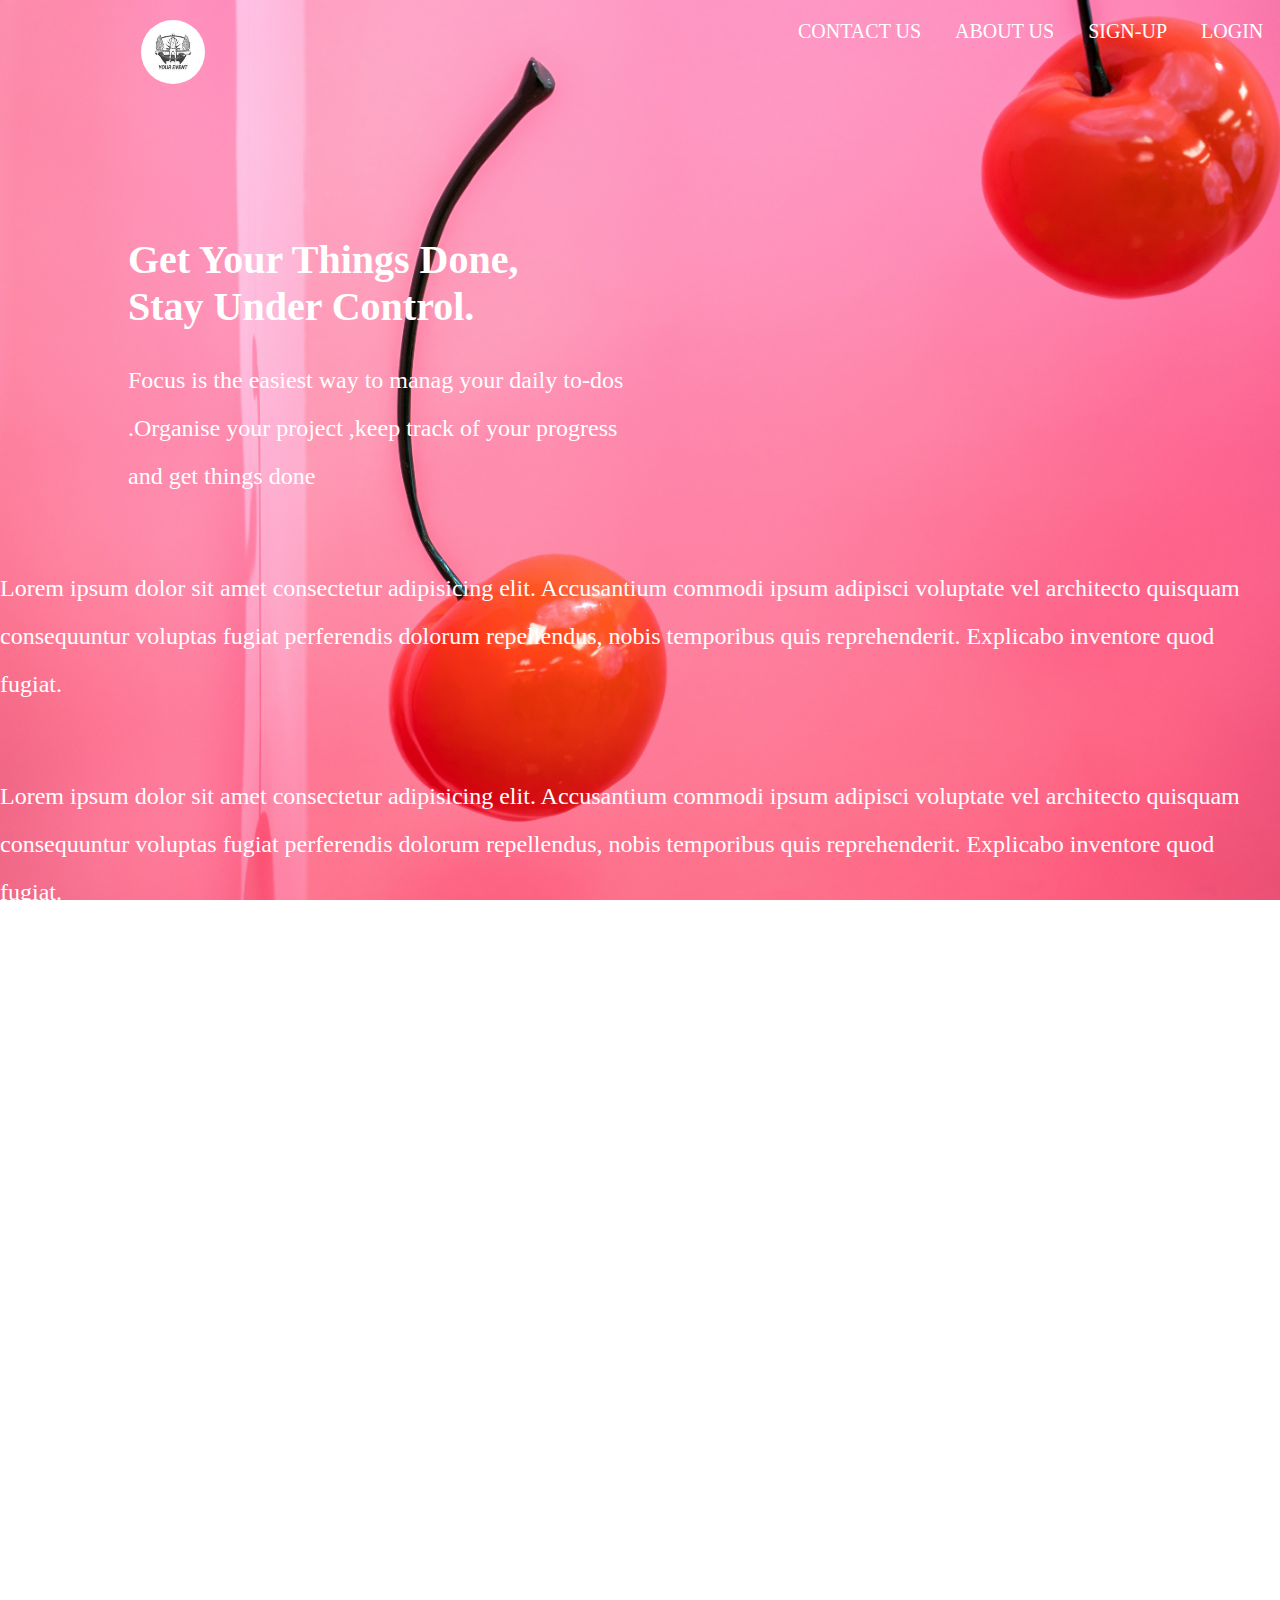
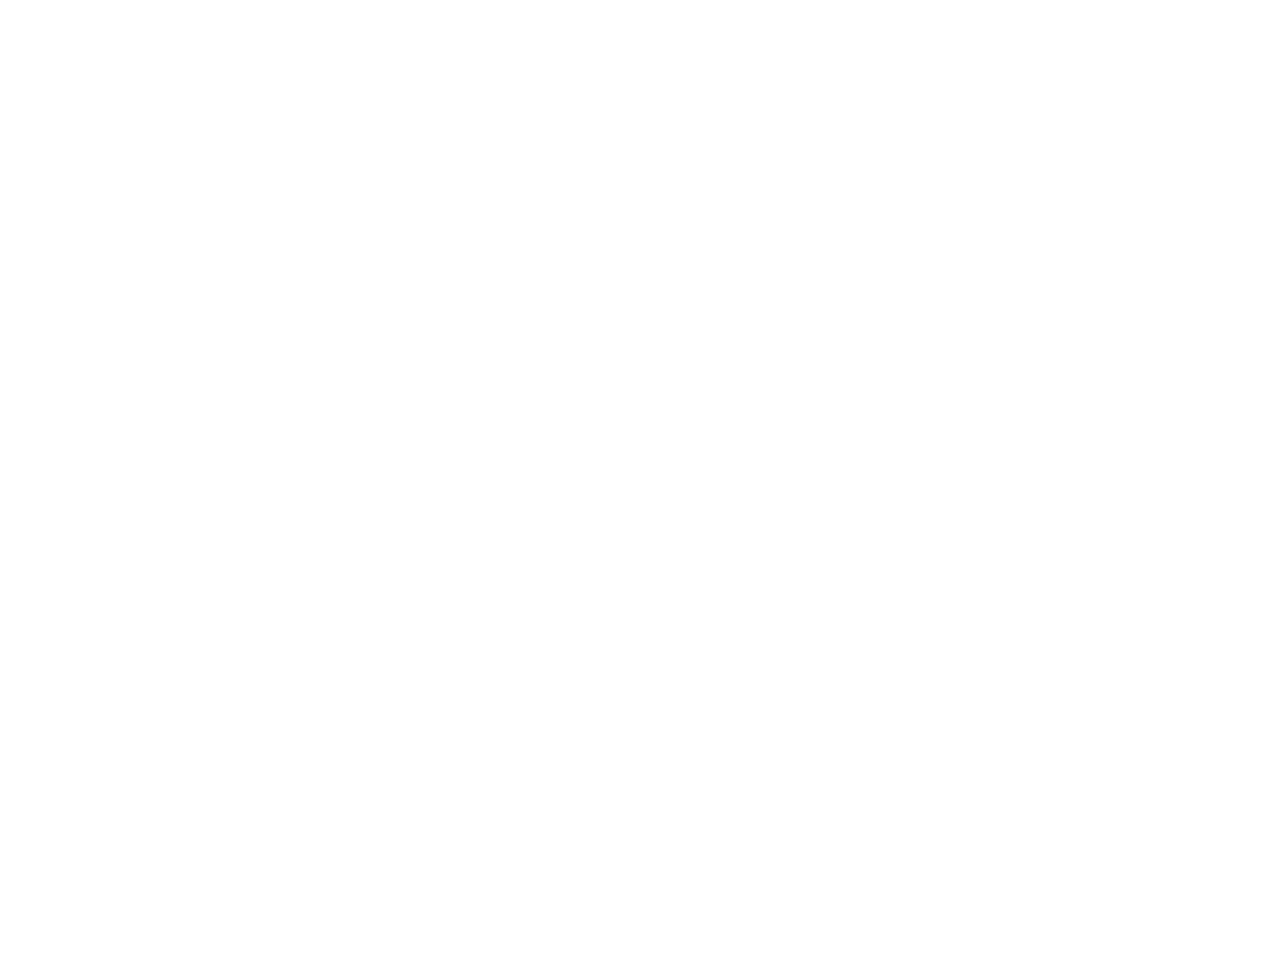
<file: index.html>
<html lang="en">
<head>
    <meta charset="UTF-8">
    <meta http-equiv="X-UA-Compatible" content="IE=edge">
    <meta name="viewport" content="width=device-width, initial-scale=1.0">
    <title>Hero Section</title>
    <link rel="stylesheet" href="./styles.css">
</head>
<body>
    <section class="section1">
        <nav class="nav">
            <img src="./logo.jpg" alt="my logo ">
            <a id="a1" href="#">CONTACT US</a>
            <a id="a2" href="#">ABOUT US</a>
            
                <a id="a3" href="./formhtmlcss.html" target="-blank">SIGN-UP</a>
            
    
                <a  id="a4" href="./login.html" target="-blank">LOGIN</a>
    
            
        </nav>
    </section>
    <section class="section2">
        <h1>Get Your Things Done, <br>Stay Under Control.</h1>
        <p>Focus is the easiest way to manag your daily to-dos .Organise your project ,keep track of your progress and get things done</p>
    </section>
    <p>Lorem ipsum dolor sit amet consectetur adipisicing elit. Accusantium commodi ipsum adipisci voluptate vel architecto quisquam consequuntur voluptas fugiat perferendis dolorum repellendus, nobis temporibus quis reprehenderit. Explicabo inventore quod fugiat.</p>
    <p>Lorem ipsum dolor sit amet consectetur adipisicing elit. Accusantium commodi ipsum adipisci voluptate vel architecto quisquam consequuntur voluptas fugiat perferendis dolorum repellendus, nobis temporibus quis reprehenderit. Explicabo inventore quod fugiat.</p>

    <p>Lorem ipsum dolor sit amet consectetur adipisicing elit. Accusantium commodi ipsum adipisci voluptate vel architecto quisquam consequuntur voluptas fugiat perferendis dolorum repellendus, nobis temporibus quis reprehenderit. Explicabo inventore quod fugiat.</p>
    <p>Lorem ipsum dolor sit amet consectetur adipisicing elit. Accusantium commodi ipsum adipisci voluptate vel architecto quisquam consequuntur voluptas fugiat perferendis dolorum repellendus, nobis temporibus quis reprehenderit. Explicabo inventore quod fugiat.</p>
    <p>Lorem ipsum dolor sit amet consectetur adipisicing elit. Accusantium commodi ipsum adipisci voluptate vel architecto quisquam consequuntur voluptas fugiat perferendis dolorum repellendus, nobis temporibus quis reprehenderit. Explicabo inventore quod fugiat.</p>
    <p>Lorem ipsum dolor sit amet consectetur adipisicing elit. Accusantium commodi ipsum adipisci voluptate vel architecto quisquam consequuntur voluptas fugiat perferendis dolorum repellendus, nobis temporibus quis reprehenderit. Explicabo inventore quod fugiat.</p>
    <p>Lorem ipsum dolor sit amet consectetur adipisicing elit. Accusantium commodi ipsum adipisci voluptate vel architecto quisquam consequuntur voluptas fugiat perferendis dolorum repellendus, nobis temporibus quis reprehenderit. Explicabo inventore quod fugiat.</p>
    <p>Lorem ipsum dolor sit amet consectetur adipisicing elit. Accusantium commodi ipsum adipisci voluptate vel architecto quisquam consequuntur voluptas fugiat perferendis dolorum repellendus, nobis temporibus quis reprehenderit. Explicabo inventore quod fugiat.</p>
    <p>Lorem ipsum dolor sit amet consectetur adipisicing elit. Accusantium commodi ipsum adipisci voluptate vel architecto quisquam consequuntur voluptas fugiat perferendis dolorum repellendus, nobis temporibus quis reprehenderit. Explicabo inventore quod fugiat.</p>
    <p>Lorem ipsum dolor sit amet consectetur adipisicing elit. Accusantium commodi ipsum adipisci voluptate vel architecto quisquam consequuntur voluptas fugiat perferendis dolorum repellendus, nobis temporibus quis reprehenderit. Explicabo inventore quod fugiat.</p>

</body>
</html>
</file>
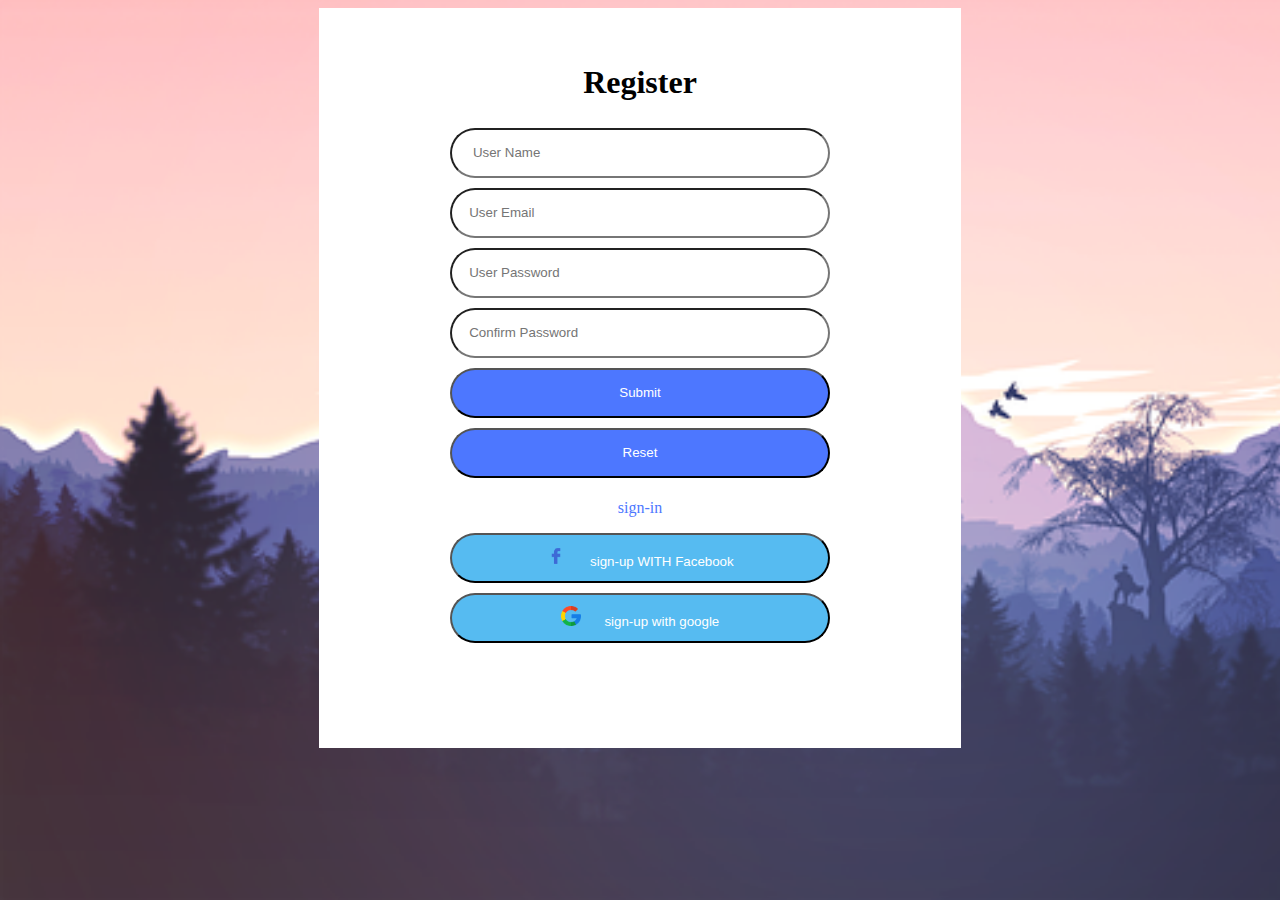
<file: formhtmlcss.html>
<html lang="en">
<head>
    <meta charset="UTF-8">
    <meta http-equiv="X-UA-Compatible" content="IE=edge">
    <meta name="viewport" content="width=device-width, initial-scale=1.0">
    <link rel="stylesheet" href="./htmlcssform.css">
    <title>sign-up</title>
</head>
<body>
    <form action="">
        <h1>Register</h1>
        <input type="text "name="user name" placeholder="     User Name"><br>
        <input type="email"name="user email"placeholder="    User Email" ><br>
        <input type="password" name="user password"placeholder="    User Password"><br>
        <input type="password"name="confirm pass"placeholder="    Confirm Password"><br>
        <input id="submit-btn" type="submit" name="register" >
        <input id="submit-btn" type="reset" name="reset" >
        <p>sign-in</p>
       
        <button id="facebook-btn"><img src="./facebook.png" alt=""> sign-up WITH Facebook</button>
        <button id="google-btn"><img src="./google.png" alt=""> sign-up with google</button>
    </form>
</body>
</html>
</file>
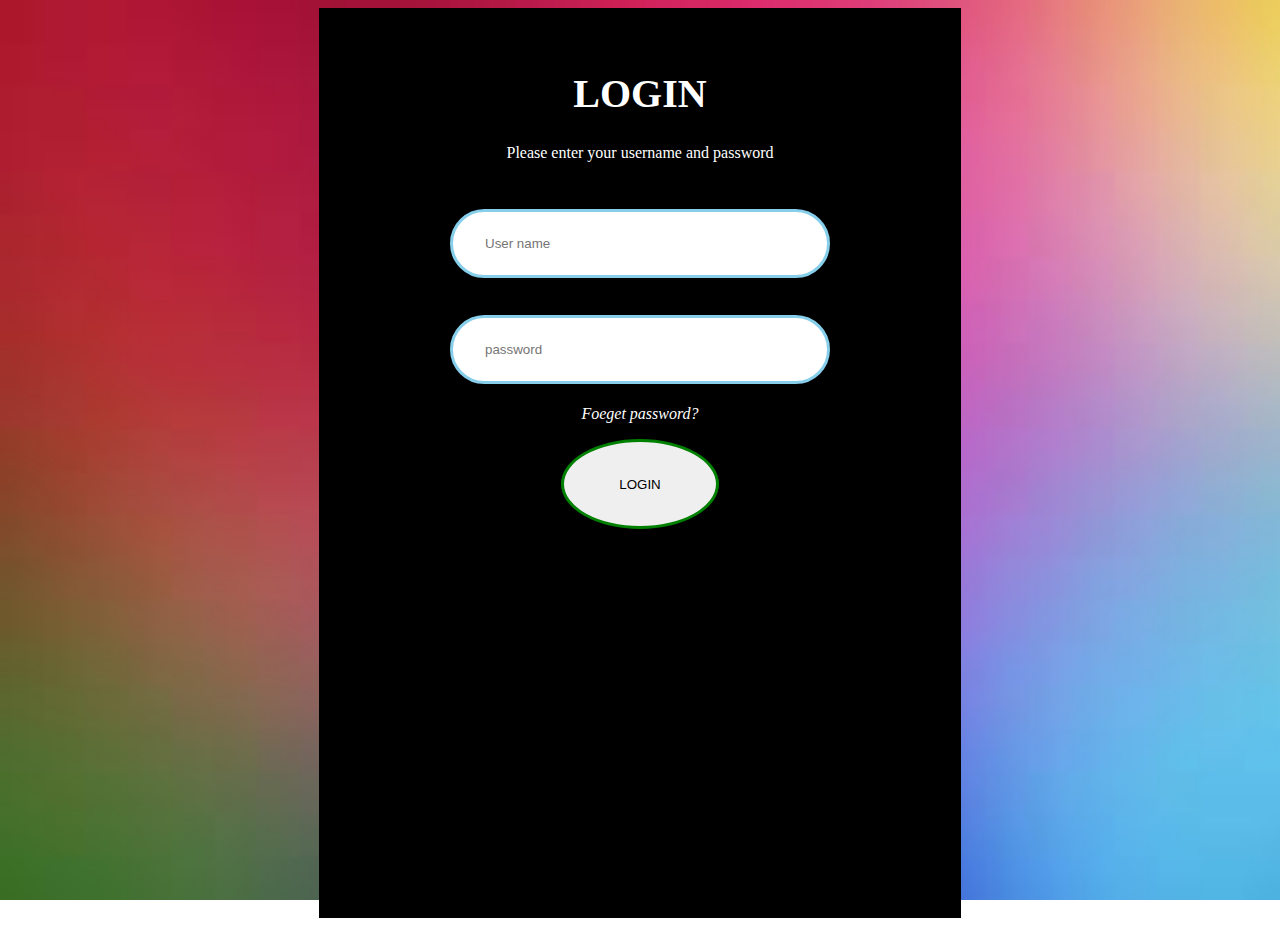
<file: login.html>
<html lang="en">
<head>
    <meta charset="UTF-8">
    <meta http-equiv="X-UA-Compatible" content="IE=edge">
    <meta name="viewport" content="width=device-width, initial-scale=1.0">
    <title>Login</title>
    <link rel="stylesheet" href="./login.css">
</head>
<body>
    <section>
        <form action="">
            <h1>LOGIN</h1>
            <P>Please enter your username and password</P>
            <input type="text" placeholder="User name"><br>
            <input type="password" placeholder="password">
            <p>
                <em>Foeget password?</em>
            </p>
            <button id="login-btn">LOGIN</button>
        </form>
    </section>
</body>
</html>
</file>
<file: styles.css>
*{
    margin: 0;
    padding: 0;
    
    
}
body{
    background-image: url(./hero.jpg);
    background-repeat: no-repeat;
    background-size: cover;
    height: 100vh ;
    background-attachment: fixed;
}
.section1{
    height: 12vh;
    width: 100%;
    
}
/* #a1{
   margin-left: 50%; 
   margin-top: 20px;
}
#a2{
    margin-left: 60%; 
 }
 #a3{
    margin-left: 70%; 
 }
 #a4{
    margin-left: 80%; 
 } */
 .nav{
     margin-left: 60%;
     padding-top: 20px;

 }
 a{
     padding-left: 30px;
     text-decoration: none;
     color: white;
     font-size: 20px;
 }
 button{
    text-align: left;
    background-color: #F1E1A6; 
     border-radius: 20%;
     
 }
 h1{
     color: white;
     font-family: cursive;
     
     font-size: 250%;
 }
 img{
     position: absolute;
     width: 5%;
     left: 11%;
     border-radius: 50%;
 }
 .section2{
     width: 40%;
     margin-top: 10%;
     margin-left: 10%;
 }
 p{
     margin-top: 5%;
     line-height: 2;
     color: white;
     font-size:150% ;
    }
</file>
<file: htmlcssform.css>
body {
    background-image: url('./mountain.webp');
    background-repeat: no-repeat;
    background-attachment: fixed;  
    background-size: cover;
  }
  form{
      width: 50%;
      background-color: white;
      text-align: center;
      padding: 5px;
      margin: 0 auto 0 auto;
  }
  input{
      width: 60%;
      height: 50px;
      margin: 5px;
      border-radius: 40px;
  }
  h1{
    
      padding-top: 30px;
  }
  #submit-btn{
      background-color: #4D77FF;
      color: white;
  }
  p{
      color:#4D77FF ;
  }
  #facebook-btn{
      display: block;
      width: 60%;
      height: 50px;
      margin: 5px;
      color: white;
      border-radius: 40px;
      margin: 0 auto 10 auto;
      background-color: #56BBF1;
  }
  #google-btn{
    display: block;
    
    margin: 0 auto 100 auto;
    width: 60%;
      height: 50px;
      color: white;
      border-radius: 40px;
      background-color: #56BBF1;
      
}
img{
    width: 20px;
    margin-left:0px ;
    padding-right: 20px;
    
}
</file>
<file: login.css>
body {
    background-image: url("./login.jpg");
    background-repeat: no-repeat;
    background-attachment: fixed;  
    background-size: cover;
  }
  form{
      width: 50%;
      background-color: white;
      text-align: center;
      padding: 5px;
      height: 100vh;
      margin: 0 auto 0 auto;
      background-color: black;
      color: white;
  }
  input{
      width: 60%;
      height: 50px;
      margin: 5px;
      border-radius: 40px;
      padding: 5%;
      margin-top: 5%;
      border: 3px skyblue solid;
  }
  h1{
    
      padding-top: 30px;
      font-size: 250%;
  }
button{
    height: 10%;
    width: 25%;
    border-radius: 50%;
    border: 3px solid green;
}
  p{
      color: white;
  }
</file>
